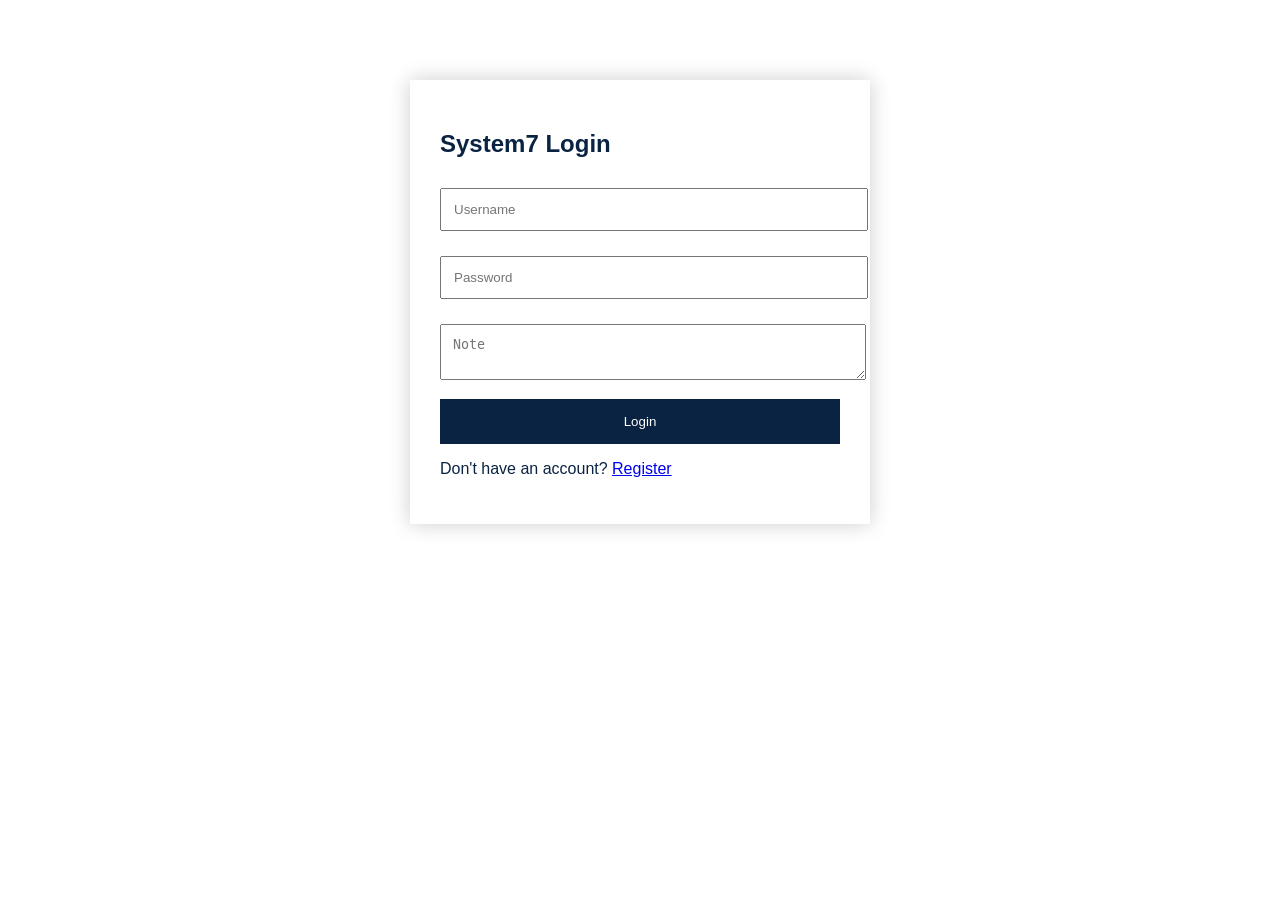
<file: welcomepage/login.html>
<!DOCTYPE html>
<html>
<head>

<title>Login - System7</title>

<link rel="stylesheet" href="style.css">

</head>

<body>

<div class="login-box">

<h2>System7 Login</h2>

<form>

<input type="text" placeholder="Username">

<input type="password" placeholder="Password">

<textarea placeholder="Note"></textarea>

<button>Login</button>

</form>

<p>

Don't have an account?

<a href="register.html">Register</a>

</p>

</div>

</body>

</html>
</file>
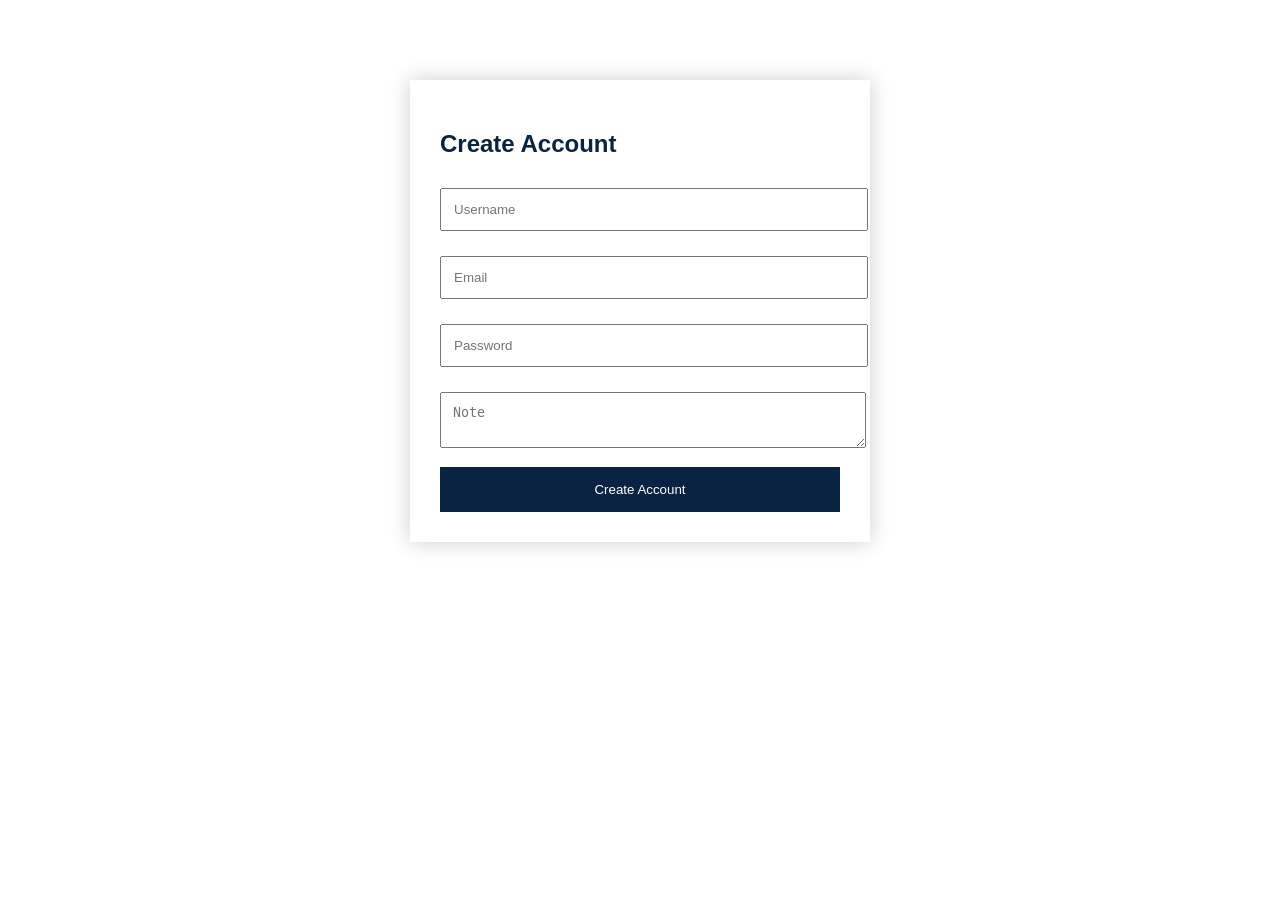
<file: welcomepage/register.html>
<!DOCTYPE html>
<html>
<head>

<title>Register</title>

<link rel="stylesheet" href="style.css">

</head>

<body>

<div class="login-box">

<h2>Create Account</h2>

<form>

<input type="text" placeholder="Username">

<input type="email" placeholder="Email">

<input type="password" placeholder="Password">

<textarea placeholder="Note"></textarea>

<button>Create Account</button>

</form>

</div>

</body>

</html>
</file>
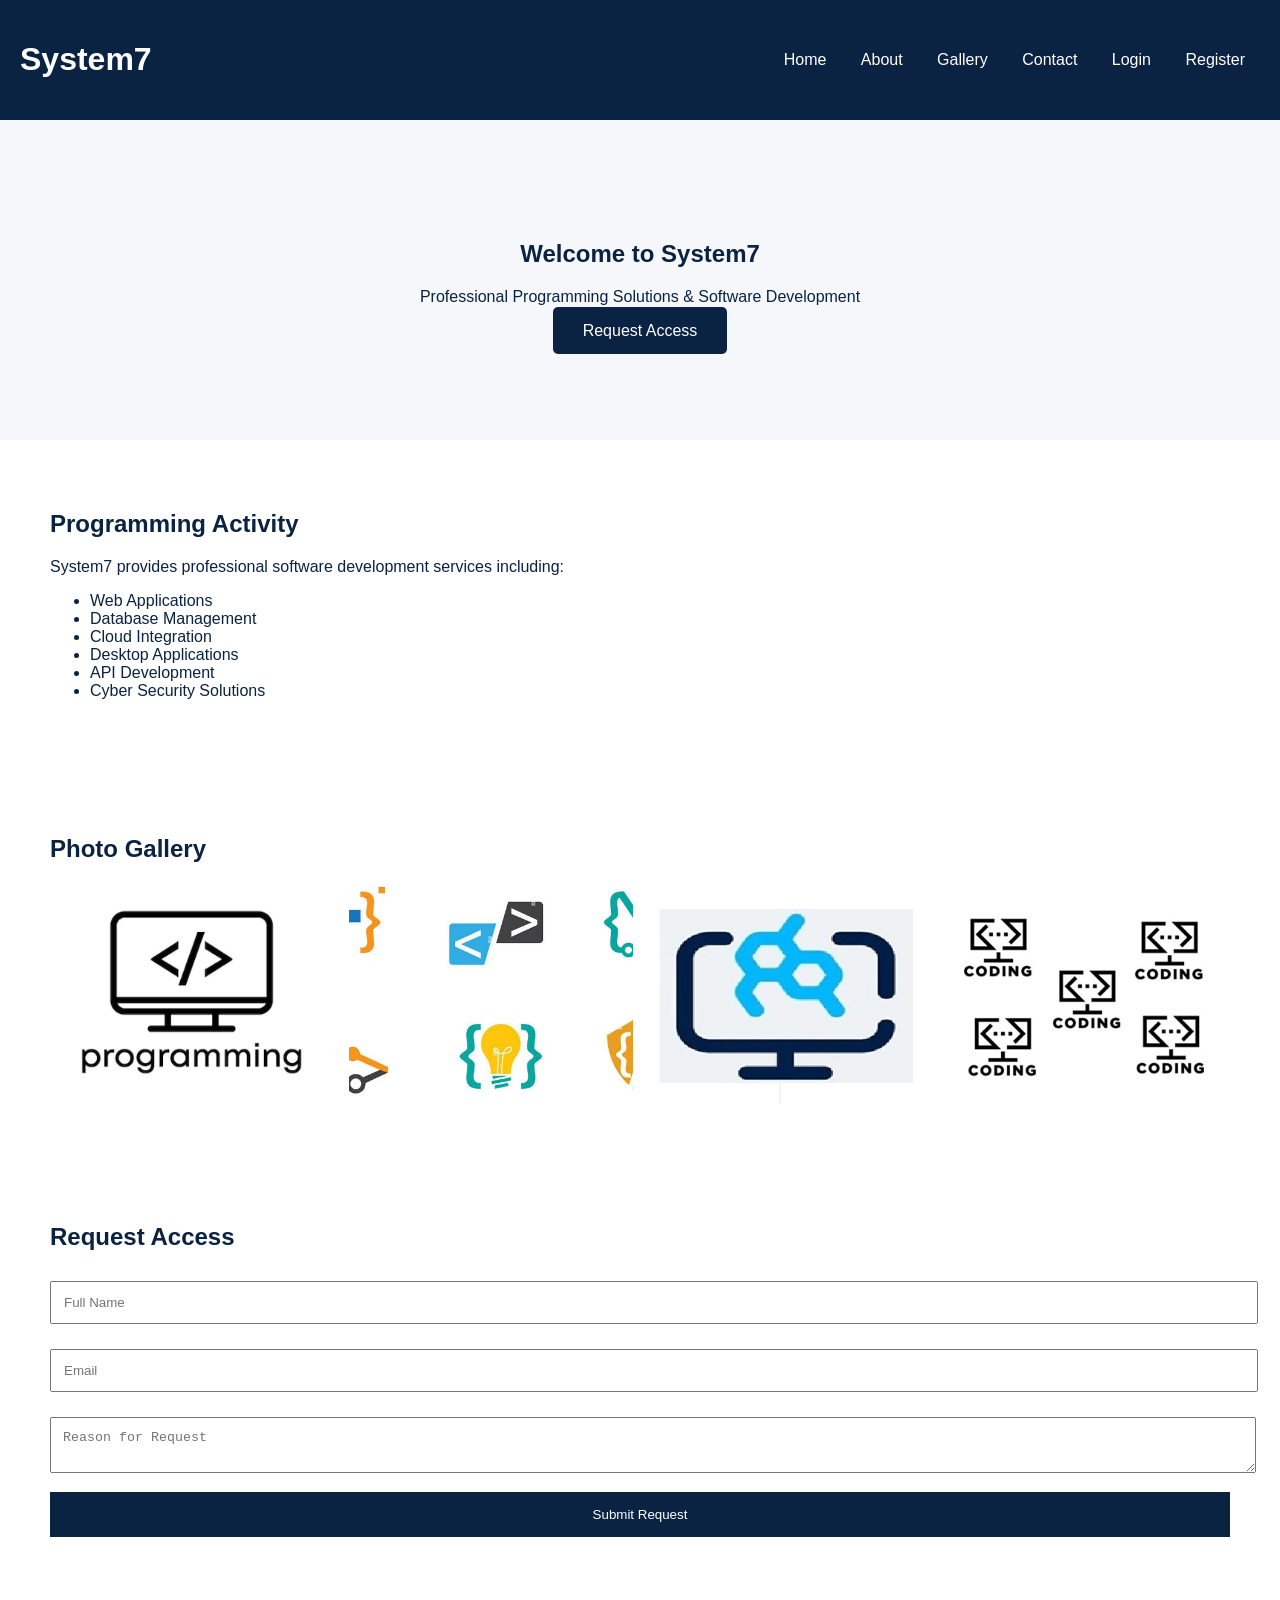
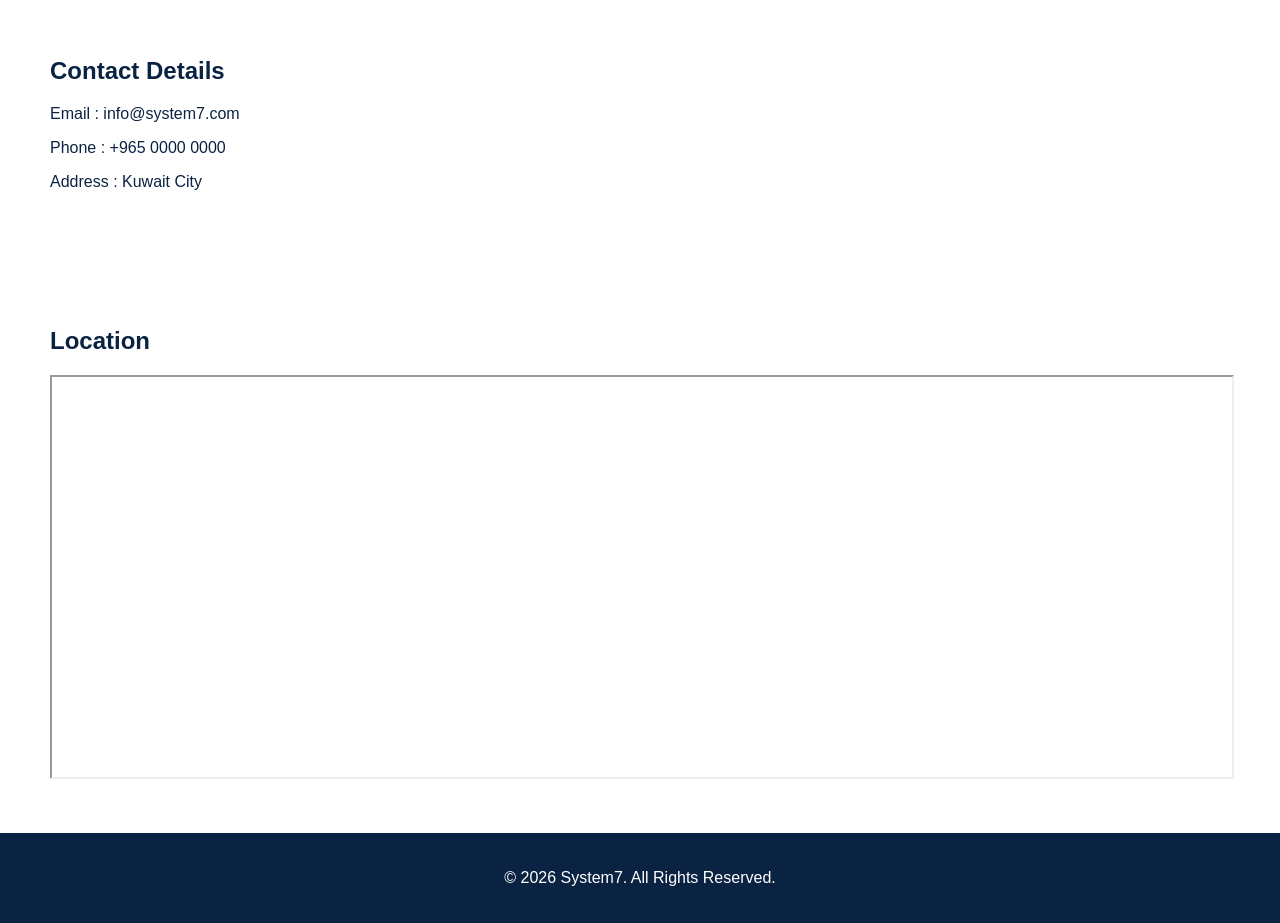
<file: welcomepage/welcome.html>
<!DOCTYPE html>
<html lang="en">
<head>
<meta charset="UTF-8">
<meta name="viewport" content="width=device-width, initial-scale=1.0">
<title>System7</title>

<link rel="stylesheet" href="style.css">

</head>

<body>

<header>

<h1>System7</h1>

<nav>

<a href="../index.html">Home</a>

<a href="#about">About</a>

<a href="#gallery">Gallery</a>

<a href="#contact">Contact</a>

<a href="login.html">Login</a>

<a href="register.html">Register</a>

</nav>

</header>

<section class="hero">

<h2>Welcome to System7</h2>

<p>Professional Programming Solutions & Software Development</p>

<a class="btn" href="register.html">Request Access</a>

</section>

<section id="about">

<h2>Programming Activity</h2>

<p>

System7 provides professional software development services including:

</p>

<ul>

<li>Web Applications</li>

<li>Database Management</li>

<li>Cloud Integration</li>

<li>Desktop Applications</li>

<li>API Development</li>

<li>Cyber Security Solutions</li>

</ul>

</section>

<section id="gallery">

<h2>Photo Gallery</h2>

<div class="gallery">

<img src="gallery/photo1.jpg">

<img src="gallery/photo2.jpg">

<img src="gallery/photo3.jpg">

<img src="gallery/photo4.jpg">

</div>

</section>

<section>

<h2>Request Access</h2>

<form>

<input type="text" placeholder="Full Name">

<input type="email" placeholder="Email">

<textarea placeholder="Reason for Request"></textarea>

<button>Submit Request</button>

</form>

</section>

<section id="contact">

<h2>Contact Details</h2>

<p>Email : info@system7.com</p>

<p>Phone : +965 0000 0000</p>

<p>Address : Kuwait City</p>

</section>

<section>

<h2>Location</h2>

<iframe
src="https://www.google.com/maps?q=Kuwait&output=embed"
width="100%"
height="400">
</iframe>

</section>

<footer>

<p>© 2026 System7. All Rights Reserved.</p>

</footer>

</body>

</html>
</file>
<file: welcomepage/style.css>
body{

margin:0;

font-family:Arial;

background:white;

color:#0A2342;

}

header{

background:#0A2342;

color:white;

padding:20px;

display:flex;

justify-content:space-between;

align-items:center;

}

nav a{

color:white;

text-decoration:none;

margin:15px;

}

.hero{

text-align:center;

padding:100px;

background:#F5F7FA;

}

.btn{

background:#0A2342;

color:white;

padding:15px 30px;

text-decoration:none;

border-radius:5px;

}

section{

padding:50px;

}

.gallery{

display:grid;

grid-template-columns:repeat(auto-fit,minmax(250px,1fr));

gap:15px;

}

.gallery img{

width:100%;

height:220px;

object-fit:cover;

border-radius:10px;

}

.login-box{

width:400px;

margin:80px auto;

background:white;

padding:30px;

box-shadow:0 0 20px rgba(0,0,0,.2);

}

input,textarea{

width:100%;

padding:12px;

margin-top:10px;

margin-bottom:15px;

}

button{

width:100%;

padding:15px;

background:#0A2342;

color:white;

border:none;

cursor:pointer;

}

footer{

background:#0A2342;

color:white;

text-align:center;

padding:20px;

}
</file>
